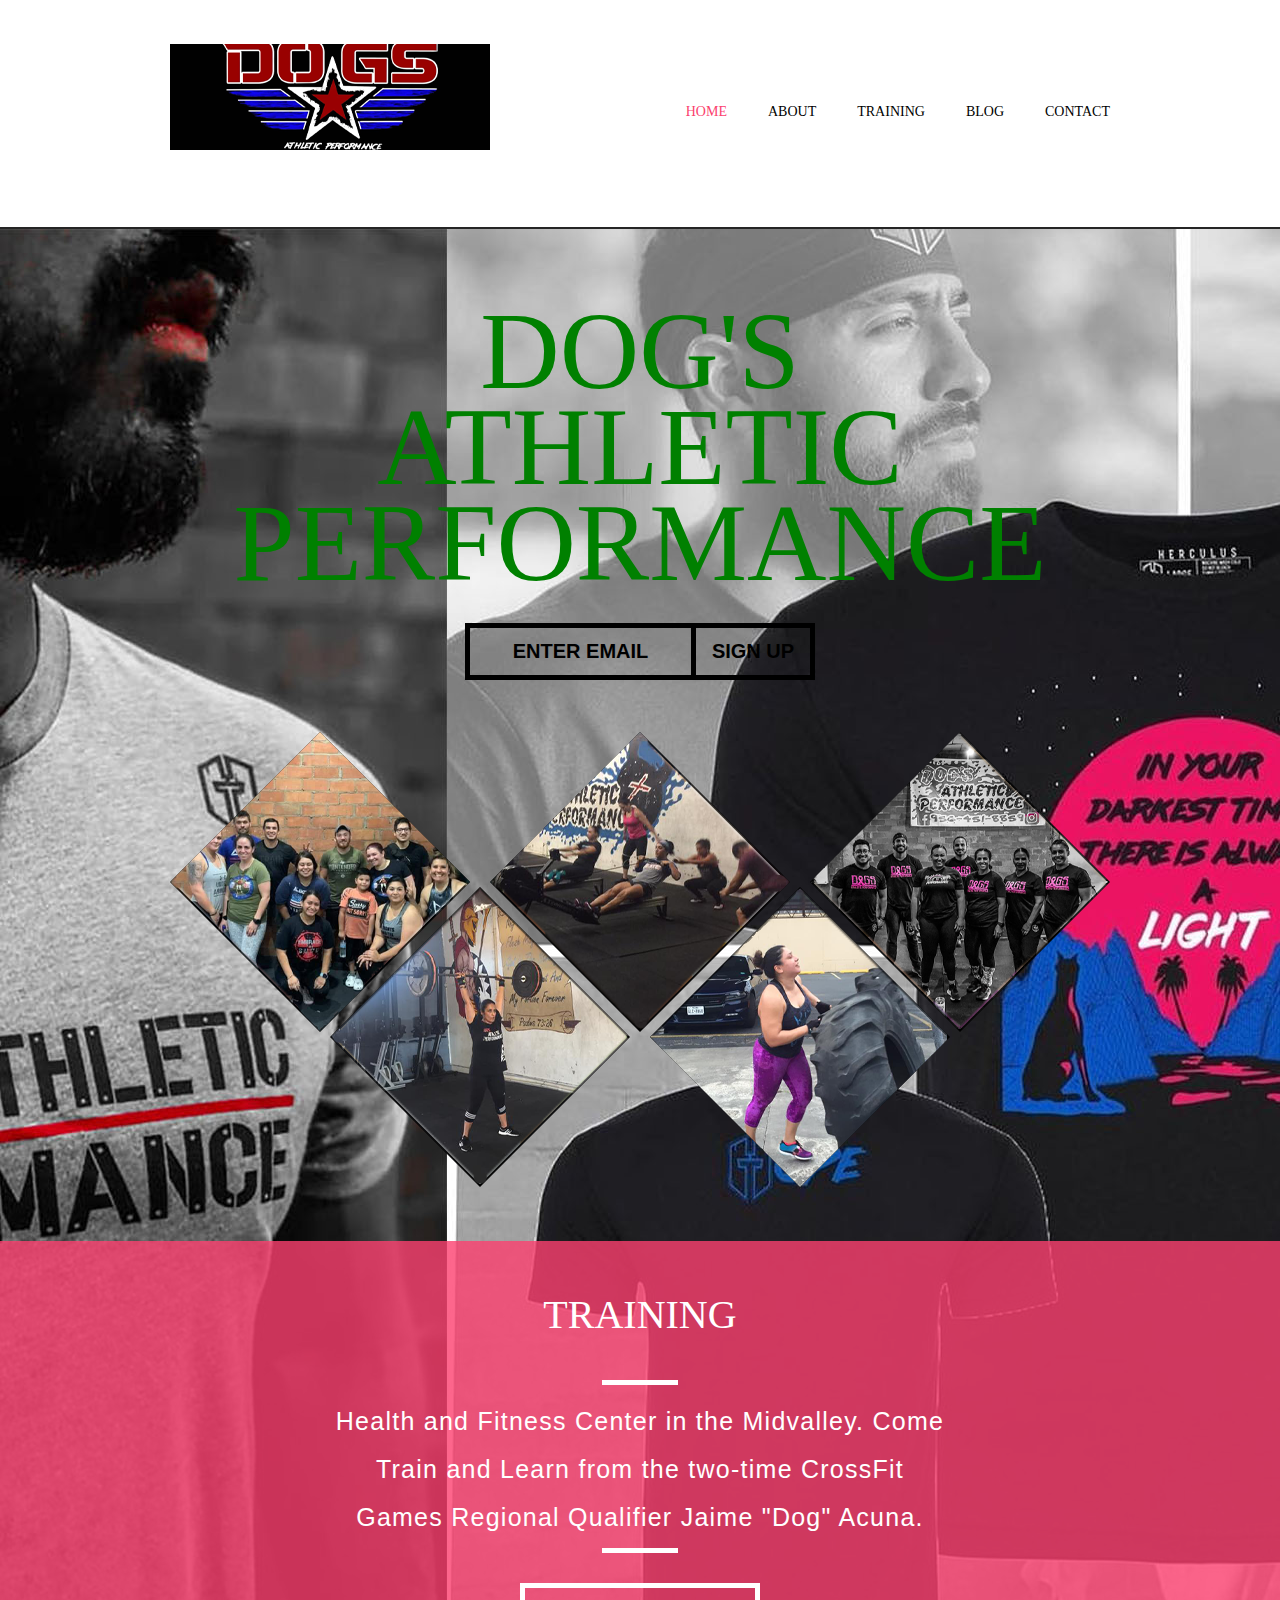
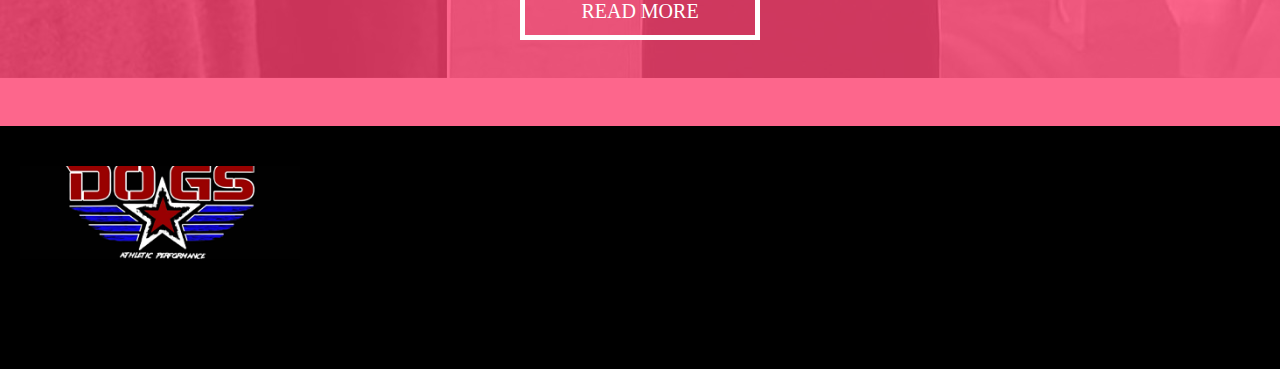
<file: index.html>
<!doctype html>
<!-- Website template by freewebsitetemplates.com -->
<html>
<head>
	<meta charset="UTF-8">
	<meta name="viewport" content="width=device-width, initial-scale=1.0">
	<title>Dog A.P.</title>
	<link rel="stylesheet" href="css/style.css" type="text/css">
	<link rel="stylesheet" type="text/css" href="css/mobile.css">
	<link rel="stylesheet" href="https://cdnjs.cloudflare.com/ajax/libs/font-awesome/5.15.3/css/all.min.css" integrity="sha512-iBBXm8fW90+nuLcSKlbmrPcLa0OT92xO1BIsZ+ywDWZCvqsWgccV3gFoRBv0z+8dLJgyAHIhR35VZc2oM/gI1w==" crossorigin="anonymous" />
	<script src="js/mobile.js" type="text/javascript"></script>
</head>
<body>
	<div id="page">
		<div id="header">
			<div id="navigation">
				<span id="mobile-navigation">&nbsp;</span>
				<a href="index.html" class="logo"><img src="images/logodog.png" alt=""></a>
				<ul id="menu">
					<li class="selected">
						<a href="index.html">Home</a>
					</li>
					<li>
						<a href="about.html">About</a>
					</li>
					<li>
						<a href="training.html">Training</a>
						<ul>
							<li>
								<a href="trainingsinglepost.html">Training single post</a>
							</li>
						</ul>
					</li>
					<li>
						<a href="blog.html">Blog</a>
						<ul>
							<li>
								<a href="blogsinglepost.html">blog single post</a>
							</li>
						</ul>
					</li>
					<li>
						<a href="contact.html">Contact</a>
					</li>
				</ul>
			</div>
		</div>
		<div id="body" class="home">
			<div class="header">
				<div>
					<h1>DOG'S<br>ATHLETIC PERFORMANCE</h1>
					<span><a href="contact.html" class="email">Enter Email</a><a href="contact.html" class="signup">Sign Up</a></span>
					<img src="images/peopletogether.png" alt="">
				</div>
			</div>
			<div class="body">
				<div>
					<h1>TRAINING</h1>
					<p>Health and Fitness Center in the Midvalley. Come Train and Learn from the two-time CrossFit Games Regional Qualifier Jaime "Dog" Acuna.</p>
					<a href="blog.html" class="more">Read More</a>
				</div>
			</div>
		</div>

		<div id="footer">
			<div class="footer-container">
			<div class="left-col">
				<img src="images/logodog.png" alt="" class="logodogper">
				<div class="social-media">
					<a href="#"><i class="fab fa-facebook-f"></i></a>
					<a href="#"><i class="fab fa-instagram"></i></a>
				</div>
			</div>



			</div>
		</div>
	</div>
</body>
</html>
</file>
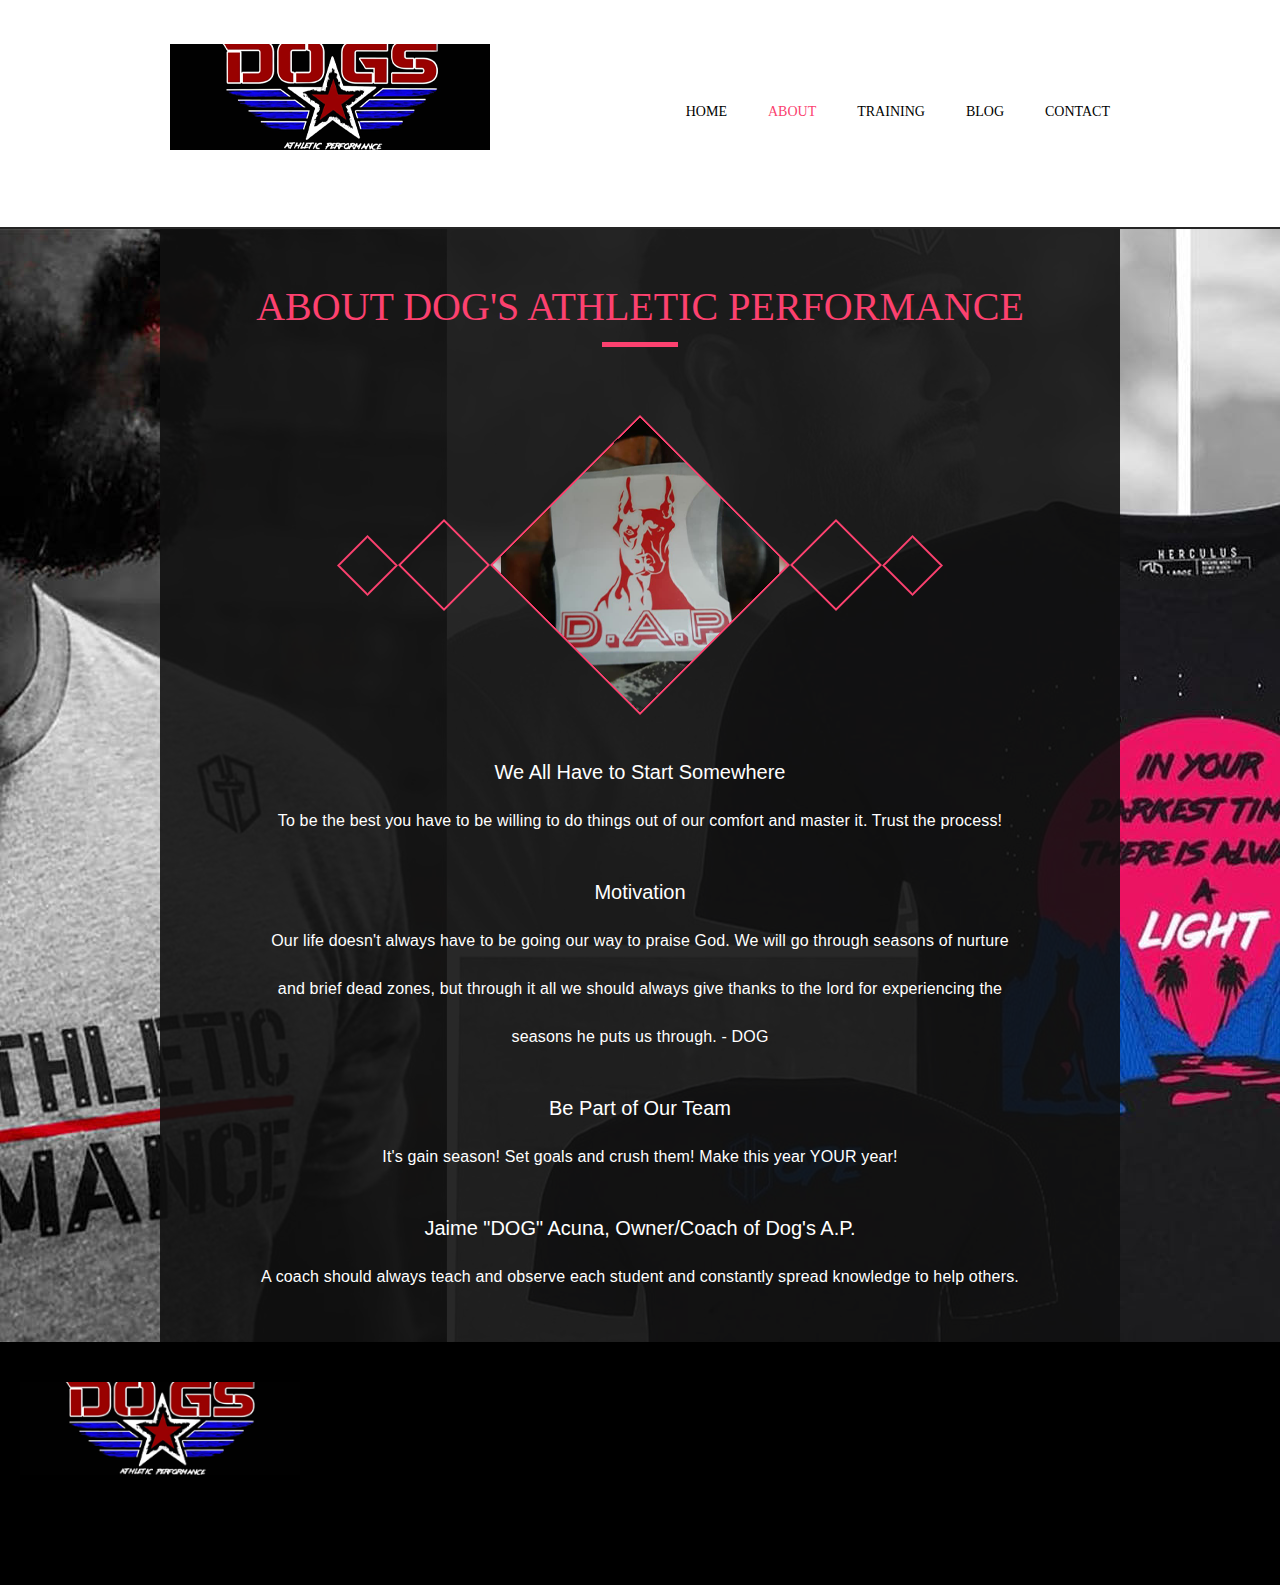
<file: about.html>
<!doctype html>
<!-- Website template by freewebsitetemplates.com -->
<html>
<head>
	<meta charset="UTF-8">
	<meta name="viewport" content="width=device-width, initial-scale=1.0">
	<title>about - Dog A.P.</title>
	<link rel="stylesheet" href="css/style.css" type="text/css">
	<link rel="stylesheet" type="text/css" href="css/mobile.css">
	<link rel="stylesheet" href="https://cdnjs.cloudflare.com/ajax/libs/font-awesome/5.15.3/css/all.min.css" integrity="sha512-iBBXm8fW90+nuLcSKlbmrPcLa0OT92xO1BIsZ+ywDWZCvqsWgccV3gFoRBv0z+8dLJgyAHIhR35VZc2oM/gI1w==" crossorigin="anonymous" />
	<script src="js/mobile.js" type="text/javascript"></script>
</head>
<body>
	<div id="page">
		<div id="header">
			<div id="navigation">
				<span id="mobile-navigation">&nbsp;</span>
				<a href="index.html" class="logo"><img src="images/logodog.png" alt=""></a>
				<ul id="menu">
					<li>
						<a href="index.html">Home</a>
					</li>
					<li class="selected">
						<a href="about.html">About</a>
					</li>
					<li>
						<a href="training.html">Training</a>
						<ul>
							<li>
								<a href="trainingsinglepost.html">Training single post</a>
							</li>
						</ul>
					</li>
					<li>
						<a href="blog.html">Blog</a>
						<ul>
							<li>
								<a href="blogsinglepost.html">blog single post</a>
							</li>
						</ul>
					</li>
					<li>
						<a href="contact.html">Contact</a>
					</li>
				</ul>
			</div>
		</div>
		<div id="body">
			<div>
				<h1>ABOUT DOG'S ATHLETIC PERFORMANCE</h1>
				<img src="images/dap.png" alt="">
				<h2>We All Have to Start Somewhere</h2>
				<p>To be the best you have to be willing to do things out of our comfort and master it. Trust the process!</p>
				<h2>Motivation</h2>
				<p>Our life doesn't always have to be going our way to praise God. We will go through seasons of nurture and brief dead zones, but through it all we should always give thanks to the lord for experiencing the seasons he puts us through. - DOG</p>
				<h2>Be Part of Our Team</h2>
				<p>It's gain season! Set goals and crush them! Make this year YOUR year!</p>
				<h2>Jaime "DOG" Acuna, Owner/Coach of Dog's A.P.</h2>
				<p>A coach should always teach and observe each student and constantly spread knowledge to help others.</p>
			</div>
		</div>
		<div id="footer">
			<div class="footer-container">
			<div class="left-col">
				<img src="images/logodog.png" alt="" class="logodogper">
				<div class="social-media">
					<a href="#"><i class="fab fa-facebook-f"></i></a>
					<a href="#"><i class="fab fa-instagram"></i></a>
				</div>
			</div>



			</div>
		</div>
	</div>
</body>
</html>
</file>
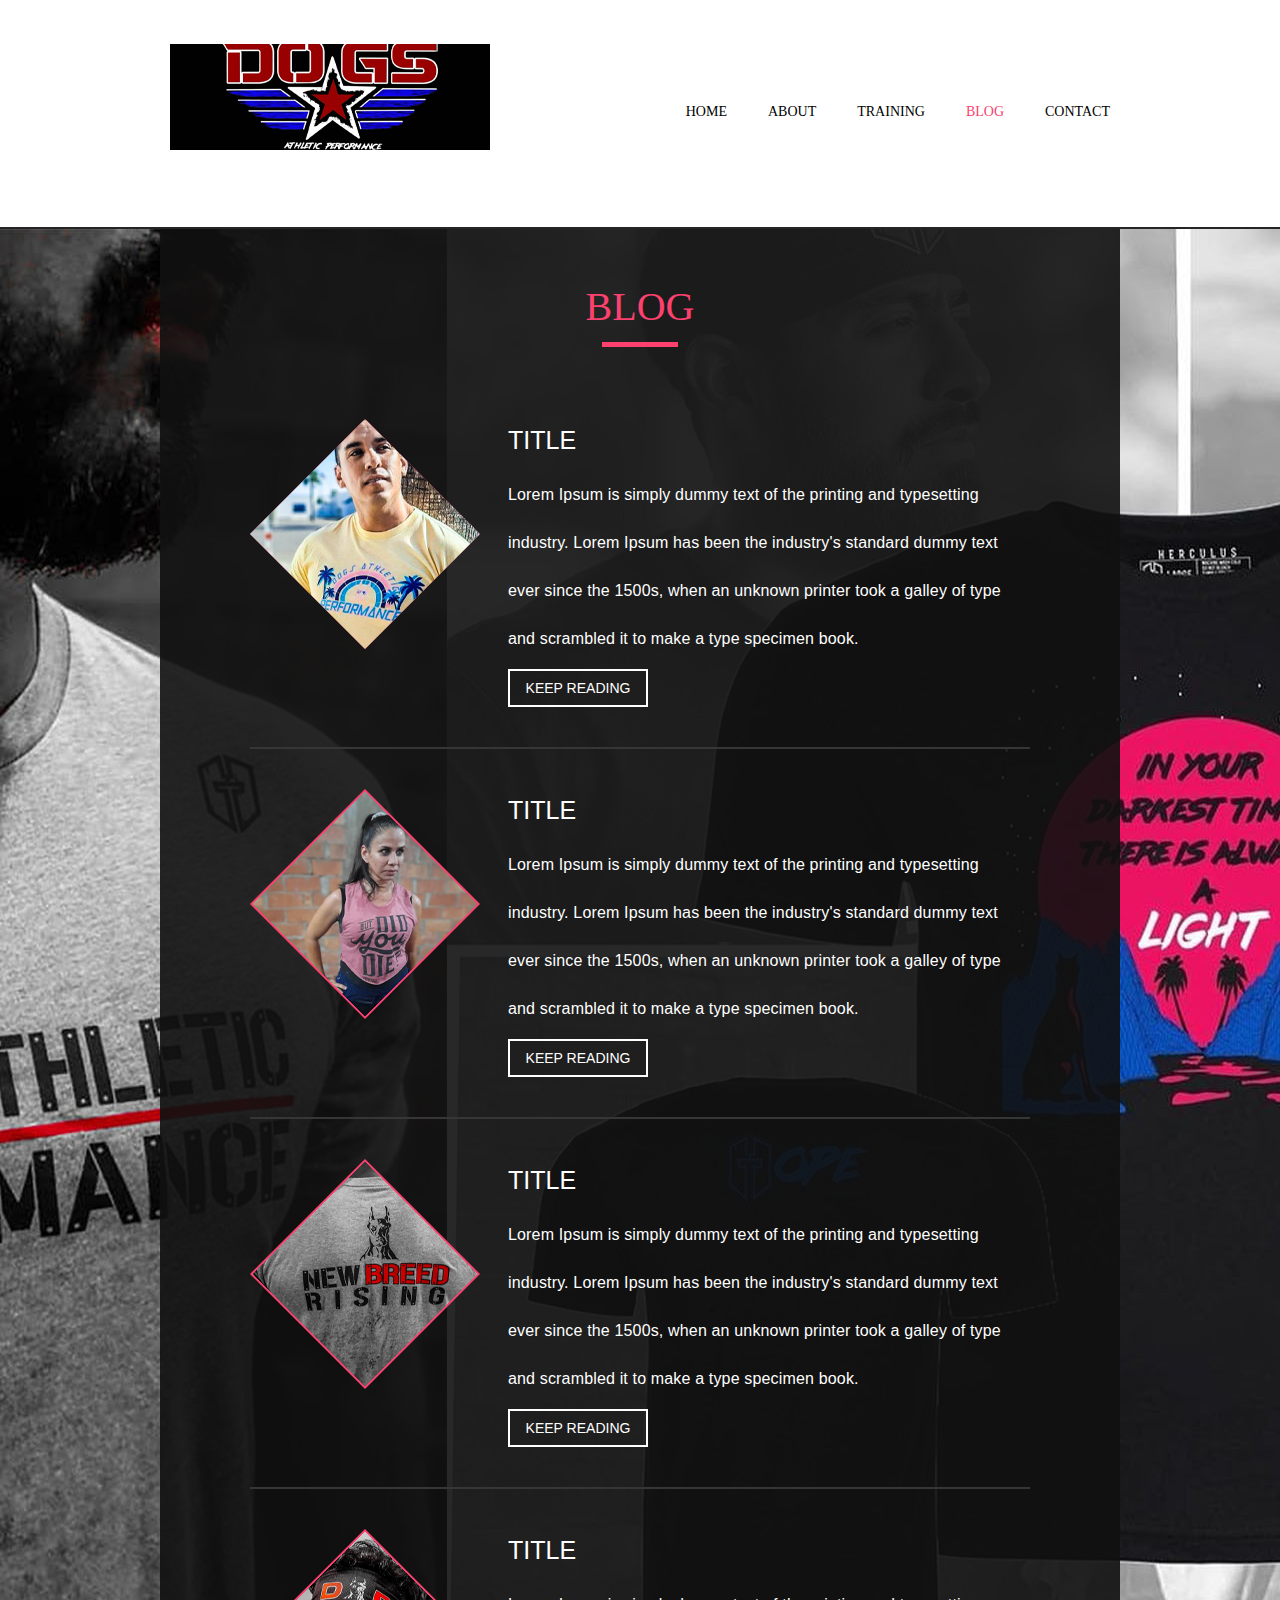
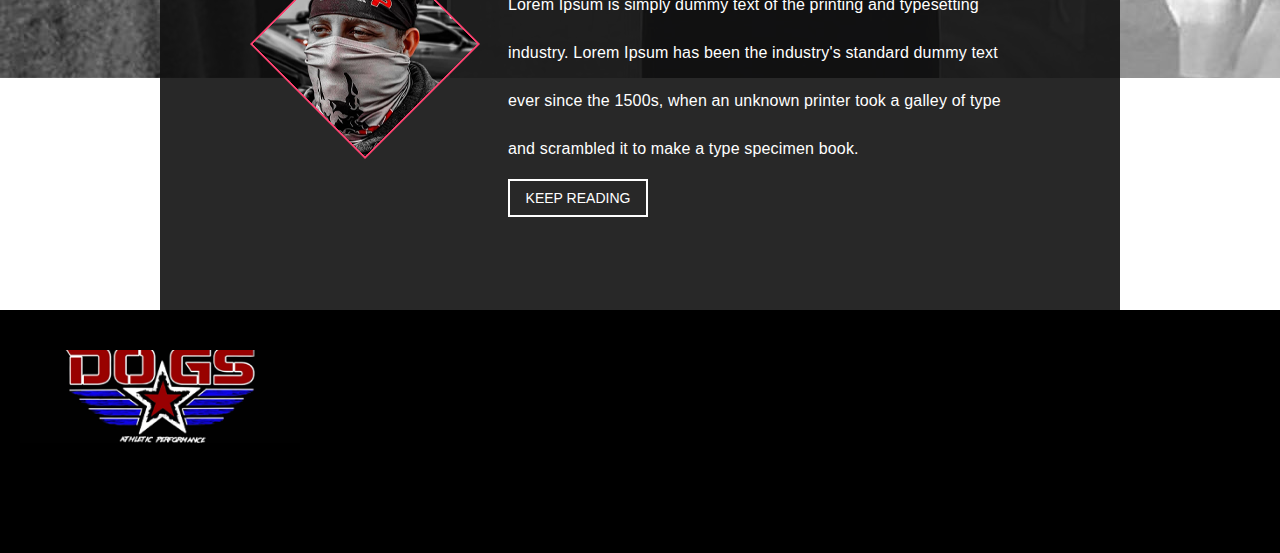
<file: blog.html>
<!doctype html>
<html>
<head>
	<meta charset="UTF-8">
	<meta name="viewport" content="width=device-width, initial-scale=1.0">
	<title>blog - Training</title>
	<link rel="stylesheet" href="css/style.css" type="text/css">
	<link rel="stylesheet" type="text/css" href="css/mobile.css">
	<link rel="stylesheet" href="https://cdnjs.cloudflare.com/ajax/libs/font-awesome/5.15.3/css/all.min.css" integrity="sha512-iBBXm8fW90+nuLcSKlbmrPcLa0OT92xO1BIsZ+ywDWZCvqsWgccV3gFoRBv0z+8dLJgyAHIhR35VZc2oM/gI1w==" crossorigin="anonymous" />
	<script src="js/mobile.js" type="text/javascript"></script>
</head>
<body>
	<div id="page">
		<div id="header">
			<div id="navigation">
				<span id="mobile-navigation">&nbsp;</span>
				<a href="index.html" class="logo"><img src="images/logodog.png" alt=""></a>
				<ul id="menu">
					<li>
						<a href="index.html">Home</a>
					</li>
					<li>
						<a href="about.html">About</a>
					</li>
					<li>
						<a href="training.html">Training</a>
						<ul>
							<li>
								<a href="trainingsinglepost.html">Training single post</a>
							</li>
						</ul>
					</li>
					<li class="selected">
						<a href="blog.html">Blog</a>
						<ul>
							<li>
								<a href="blogsinglepost.html">blog single post</a>
							</li>
						</ul>
					</li>
					<li>
						<a href="contact.html">Contact</a>
					</li>
				</ul>
			</div>
		</div>
		<div id="body">
			<div>
				<h1>Blog</h1>
				<ul>
					<li>
						<img src="images/blog-image1.png" alt="">
						<div>
							<h1>Title</h1>
							<p>Lorem Ipsum is simply dummy text of the printing and typesetting industry. Lorem Ipsum has been the industry's standard dummy text ever since the 1500s, when an unknown printer took a galley of type and scrambled it to make a type specimen book.</p>
							<a href="blogsinglepost.html" class="more">keep Reading</a>
						</div>
					</li>
					<li>
						<img src="images/blog-image2.png" alt="">
						<div>
							<h1>Title</h1>
							<p>Lorem Ipsum is simply dummy text of the printing and typesetting industry. Lorem Ipsum has been the industry's standard dummy text ever since the 1500s, when an unknown printer took a galley of type and scrambled it to make a type specimen book.</p>
							<a href="blogsinglepost.html" class="more">keep Reading</a>
						</div>
					</li>
					<li>
						<img src="images/blog-image3.png" alt="">
						<div>
							<h1>Title</h1>
							<p>Lorem Ipsum is simply dummy text of the printing and typesetting industry. Lorem Ipsum has been the industry's standard dummy text ever since the 1500s, when an unknown printer took a galley of type and scrambled it to make a type specimen book.</p>
							<a href="blogsinglepost.html" class="more">keep Reading</a>
						</div>
					</li>
					<li>
						<img src="images/blog-image4.png" alt="">
						<div>
							<h1>Title</h1>
							<p>Lorem Ipsum is simply dummy text of the printing and typesetting industry. Lorem Ipsum has been the industry's standard dummy text ever since the 1500s, when an unknown printer took a galley of type and scrambled it to make a type specimen book.</p>
							<a href="blogsinglepost.html" class="more">keep Reading</a>
						</div>
					</li>
				</ul>
			</div>
		</div>
		<div id="footer">
			<div class="footer-container">
			<div class="left-col">
				<img src="images/logodog.png" alt="" class="logodogper">
				<div class="social-media">
					<a href="#"><i class="fab fa-facebook-f"></i></a>
					<a href="#"><i class="fab fa-instagram"></i></a>
				</div>
			</div>
	</div>
	</div>
</body>
</html>
</file>
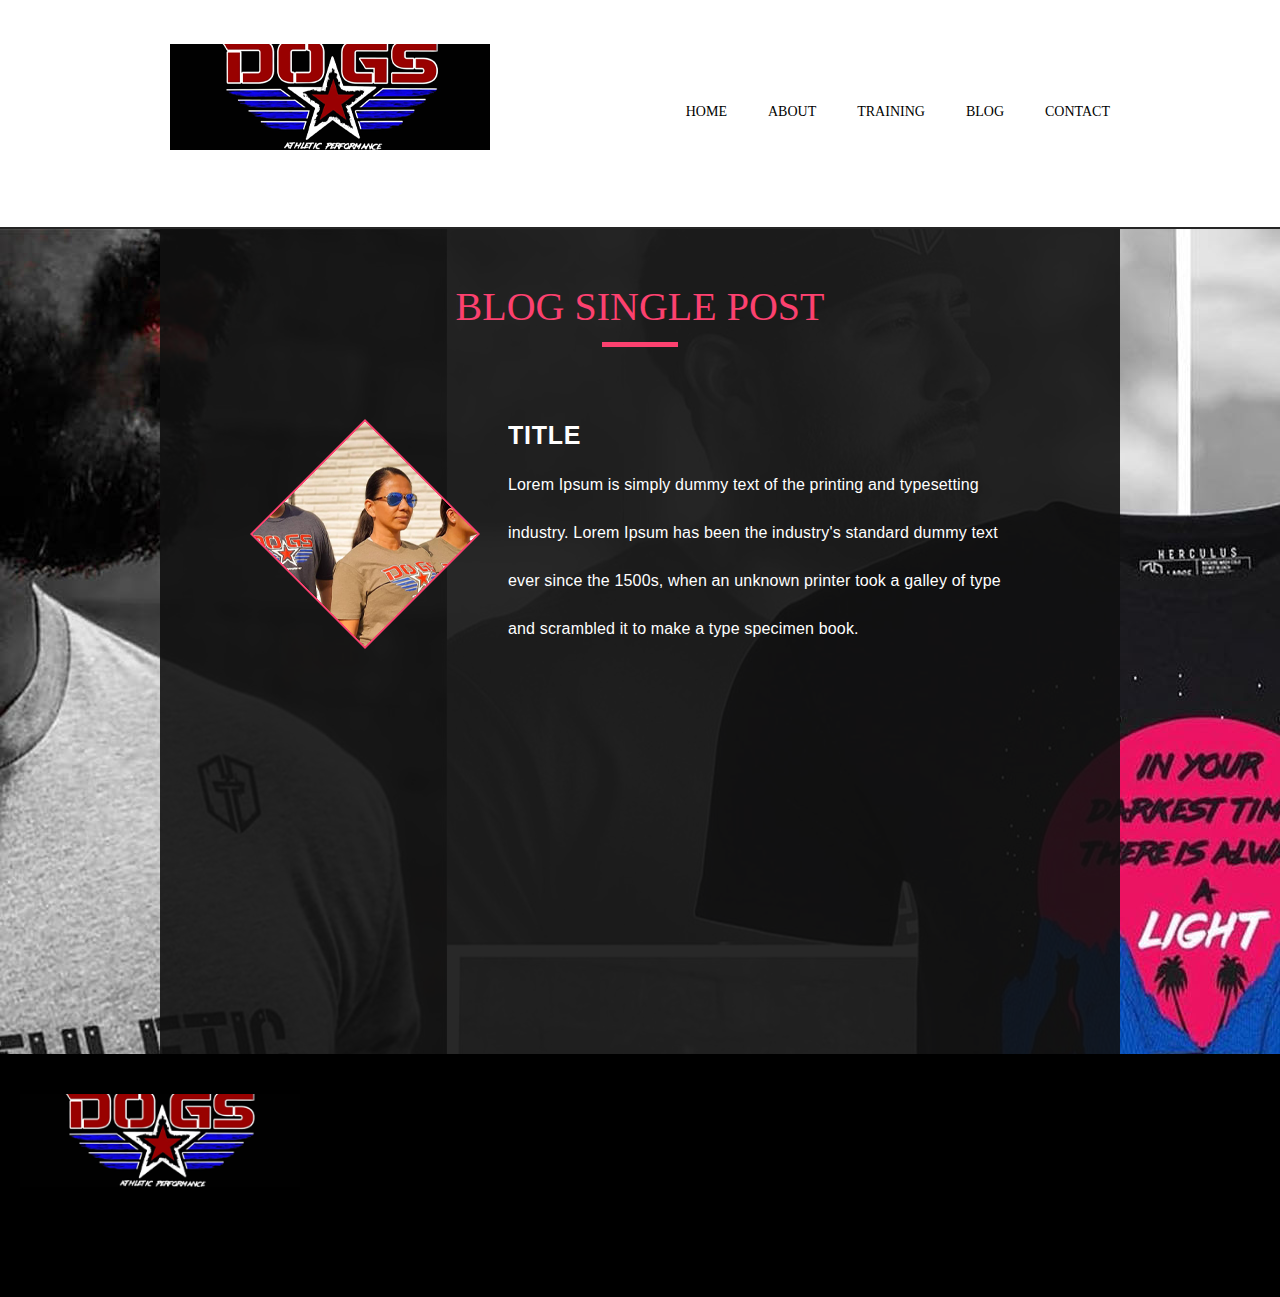
<file: blogsinglepost.html>
<!doctype html>
<!-- Website template by freewebsitetemplates.com -->
<html>
<head>
	<meta charset="UTF-8">
	<meta name="viewport" content="width=device-width, initial-scale=1.0">
	<title>blog single post- Training</title>
	<link rel="stylesheet" href="css/style.css" type="text/css">
	<link rel="stylesheet" type="text/css" href="css/mobile.css">
	<link rel="stylesheet" href="https://cdnjs.cloudflare.com/ajax/libs/font-awesome/5.15.3/css/all.min.css" integrity="sha512-iBBXm8fW90+nuLcSKlbmrPcLa0OT92xO1BIsZ+ywDWZCvqsWgccV3gFoRBv0z+8dLJgyAHIhR35VZc2oM/gI1w==" crossorigin="anonymous" />
	<script src="js/mobile.js" type="text/javascript"></script>
</head>
<body>
	<div id="page">
		<div id="header">
			<div id="navigation">
				<span id="mobile-navigation">&nbsp;</span>
				<a href="index.html" class="logo"><img src="images/logodog.png" alt=""></a>
				<ul id="menu">
					<li>
						<a href="index.html">Home</a>
					</li>
					<li>
						<a href="about.html">About</a>
					</li>
					<li>
						<a href="training.html">Training</a>
						<ul>
							<li>
								<a href="trainingsinglepost.html">Training single post</a>
							</li>
						</ul>
					</li>
					<li>
						<a href="blog.html">Blog</a>
						<ul>
							<li>
								<a href="blogsinglepost.html">blog single post</a>
							</li>
						</ul>
					</li>
					<li>
						<a href="contact.html">Contact</a>
					</li>
				</ul>
			</div>
		</div>
		<div id="body" class="blogsinglepost">
			<div>
				<h1>Blog single post</h1>
				<img src="images/blog-image5.png" alt="">
				<div>
					<h1>Title</h1>
					<p>Lorem Ipsum is simply dummy text of the printing and typesetting industry. Lorem Ipsum has been the industry's standard dummy text ever since the 1500s, when an unknown printer took a galley of type and scrambled it to make a type specimen book.</p>
					
				</div>
			</div>
		</div>
		<div id="footer">
			<div class="footer-container">
			<div class="left-col">
				<img src="images/logodog.png" alt="" class="logodogper">
				<div class="social-media">
					<a href="#"><i class="fab fa-facebook-f"></i></a>
					<a href="#"><i class="fab fa-instagram"></i></a>
				</div>
			</div>



			</div>
		</div>
	</div>
</body>
</html>
</file>
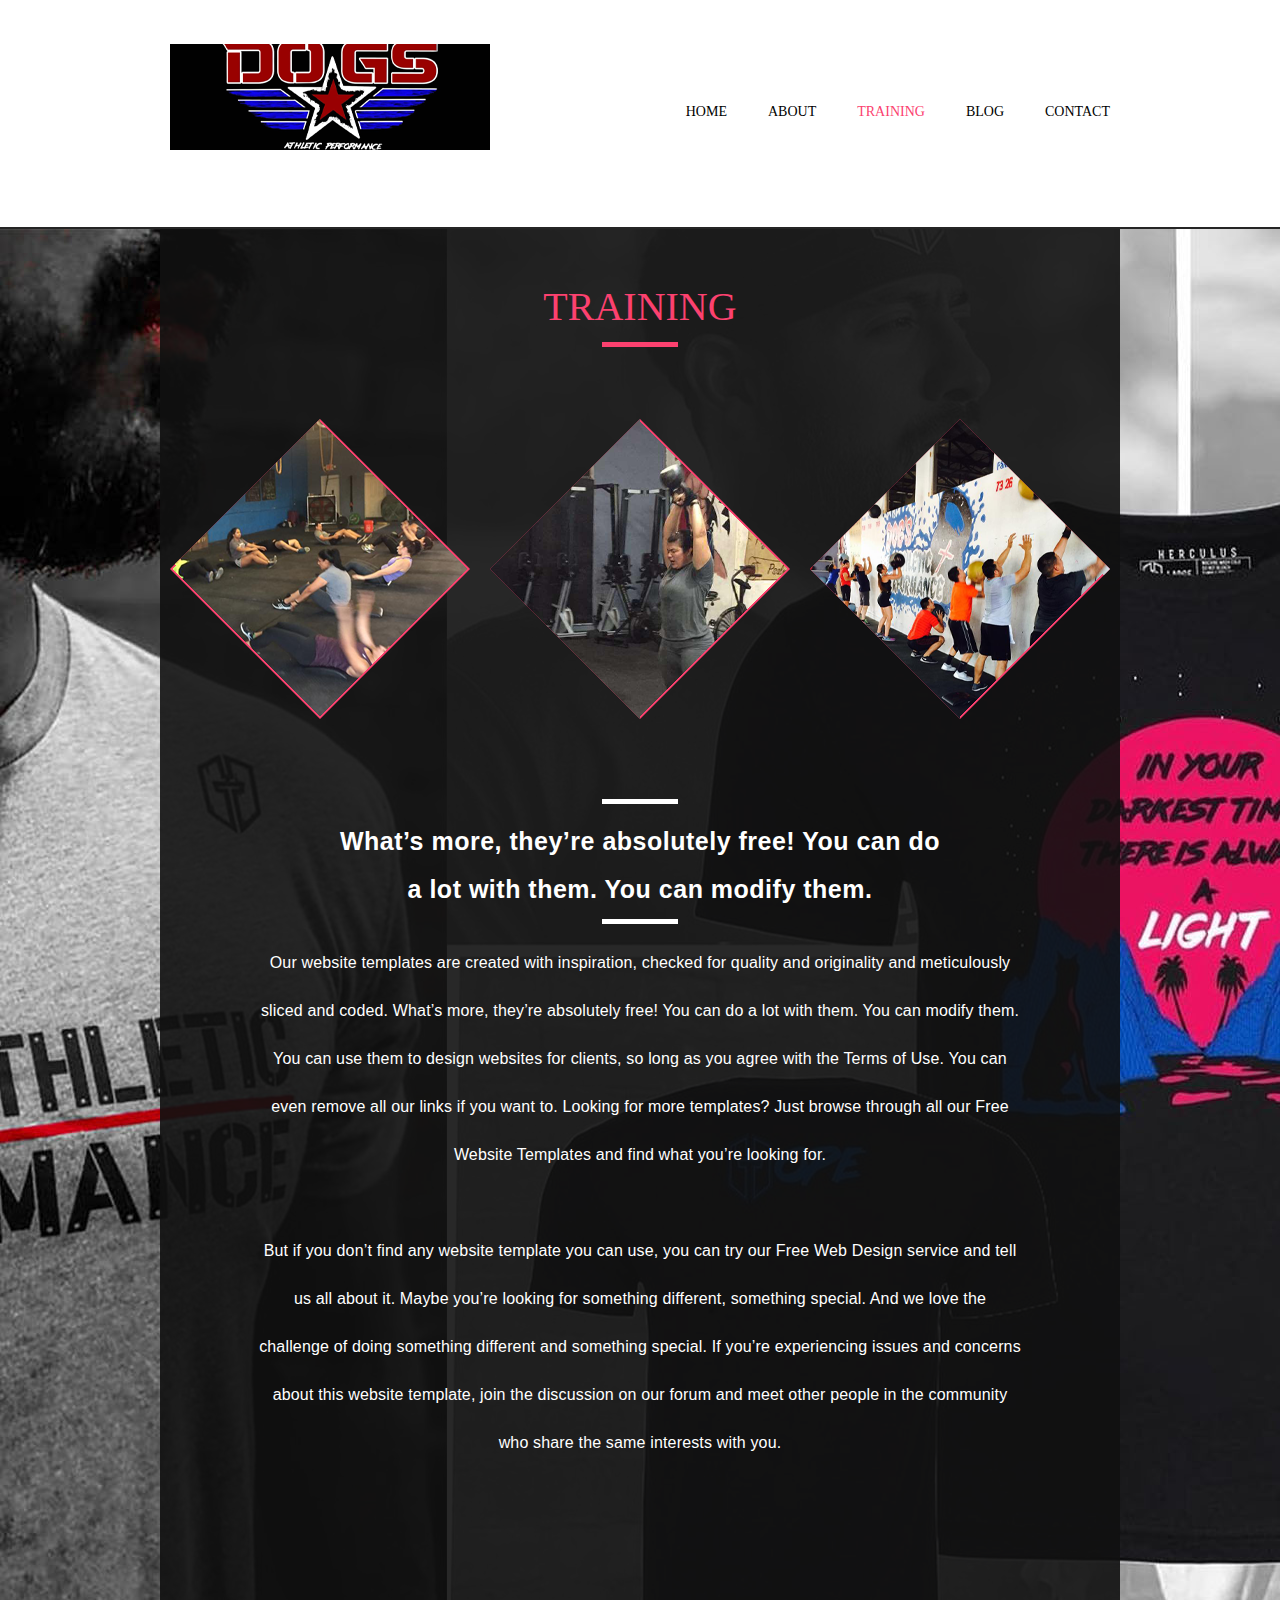
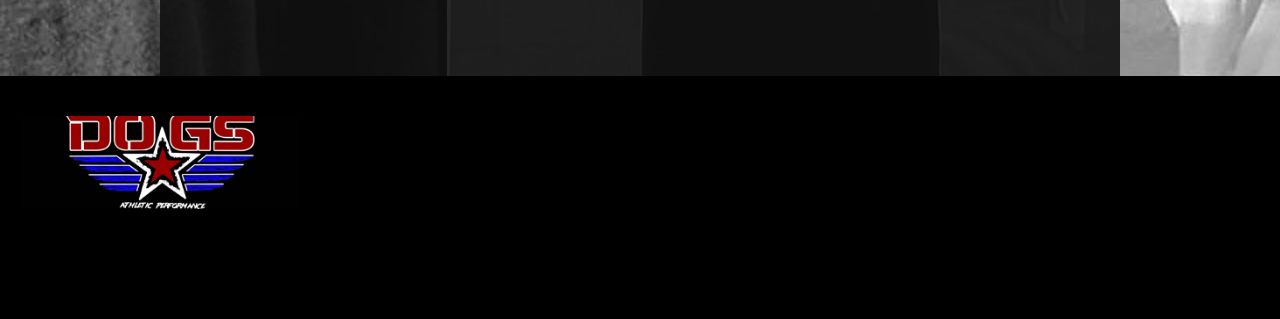
<file: training.html>
<!doctype html>
<!-- Website template by freewebsitetemplates.com -->
<html>
<head>
	<meta charset="UTF-8">
	<meta name="viewport" content="width=device-width, initial-scale=1.0">
	<title>training - Dog A.P.</title>
	<link rel="stylesheet" href="css/style.css" type="text/css">
	<link rel="stylesheet" type="text/css" href="css/mobile.css">
	<link rel="stylesheet" href="https://cdnjs.cloudflare.com/ajax/libs/font-awesome/5.15.3/css/all.min.css" integrity="sha512-iBBXm8fW90+nuLcSKlbmrPcLa0OT92xO1BIsZ+ywDWZCvqsWgccV3gFoRBv0z+8dLJgyAHIhR35VZc2oM/gI1w==" crossorigin="anonymous" />
	<script src="js/mobile.js" type="text/javascript"></script>
</head>
<body>
	<div id="page">
		<div id="header">
			<div id="navigation">
				<span id="mobile-navigation">&nbsp;</span>
				<a href="index.html" class="logo"><img src="images/logodog.png" alt=""></a>
				<ul id="menu">
					<li>
						<a href="index.html">Home</a>
					</li>
					<li>
						<a href="about.html">About</a>
					</li>
					<li class="selected">
						<a href="training.html">Training</a>
						<ul>
							<li>
								<a href="trainingsinglepost.html">Training single post</a>
							</li>
						</ul>
					</li>
					<li>
						<a href="blog.html">Blog</a>
						<ul>
							<li>
								<a href="blogsinglepost.html">blog single post</a>
							</li>
						</ul>
					</li>
					<li>
						<a href="contact.html">Contact</a>
					</li>
				</ul>
			</div>
		</div>
		<div id="body" class="training">
			<div>
				<h1>Training</h1>
				<ul class="gallery">
					<li>
						<a href="trainingsinglepost.html"><img src="images/training-image1.png" alt=""></a>
					</li>
					<li>
						<a href="trainingsinglepost.html"><img src="images/training-image2.png" alt=""></a>
					</li>
					<li>
						<a href="trainingsinglepost.html"><img src="images/training-image3.png" alt=""></a>
					</li>
				</ul>
				<h3><span>What’s more, they’re absolutely free! You can do a lot with them. You can modify them.</span></h3>
				<p>Our website templates are created with inspiration, checked for quality and originality and meticulously sliced and coded. What’s more, they’re absolutely free! You can do a lot with them. You can modify them. You can use them to design websites for clients, so long as you agree with the Terms of Use. You can even remove all our links if you want to. Looking for more templates? Just browse through all our Free Website Templates and find what you’re looking for.</p>
				<p>But if you don’t find any website template you can use, you can try our Free Web Design service and tell us all about it. Maybe you’re looking for something different, something special. And we love the challenge of doing something different and something special. If you’re experiencing issues and concerns about this website template, join the discussion on our forum and meet other people in the community who share the same interests with you.</p>
			</div>
		</div>
		<div id="footer">
			<div class="footer-container">
			<div class="left-col">
				<img src="images/logodog.png" alt="" class="logodogper">
				<div class="social-media">
					<a href="#"><i class="fab fa-facebook-f"></i></a>
					<a href="#"><i class="fab fa-instagram"></i></a>
				</div>
			</div>
	</div>
</body>
</html>
</file>
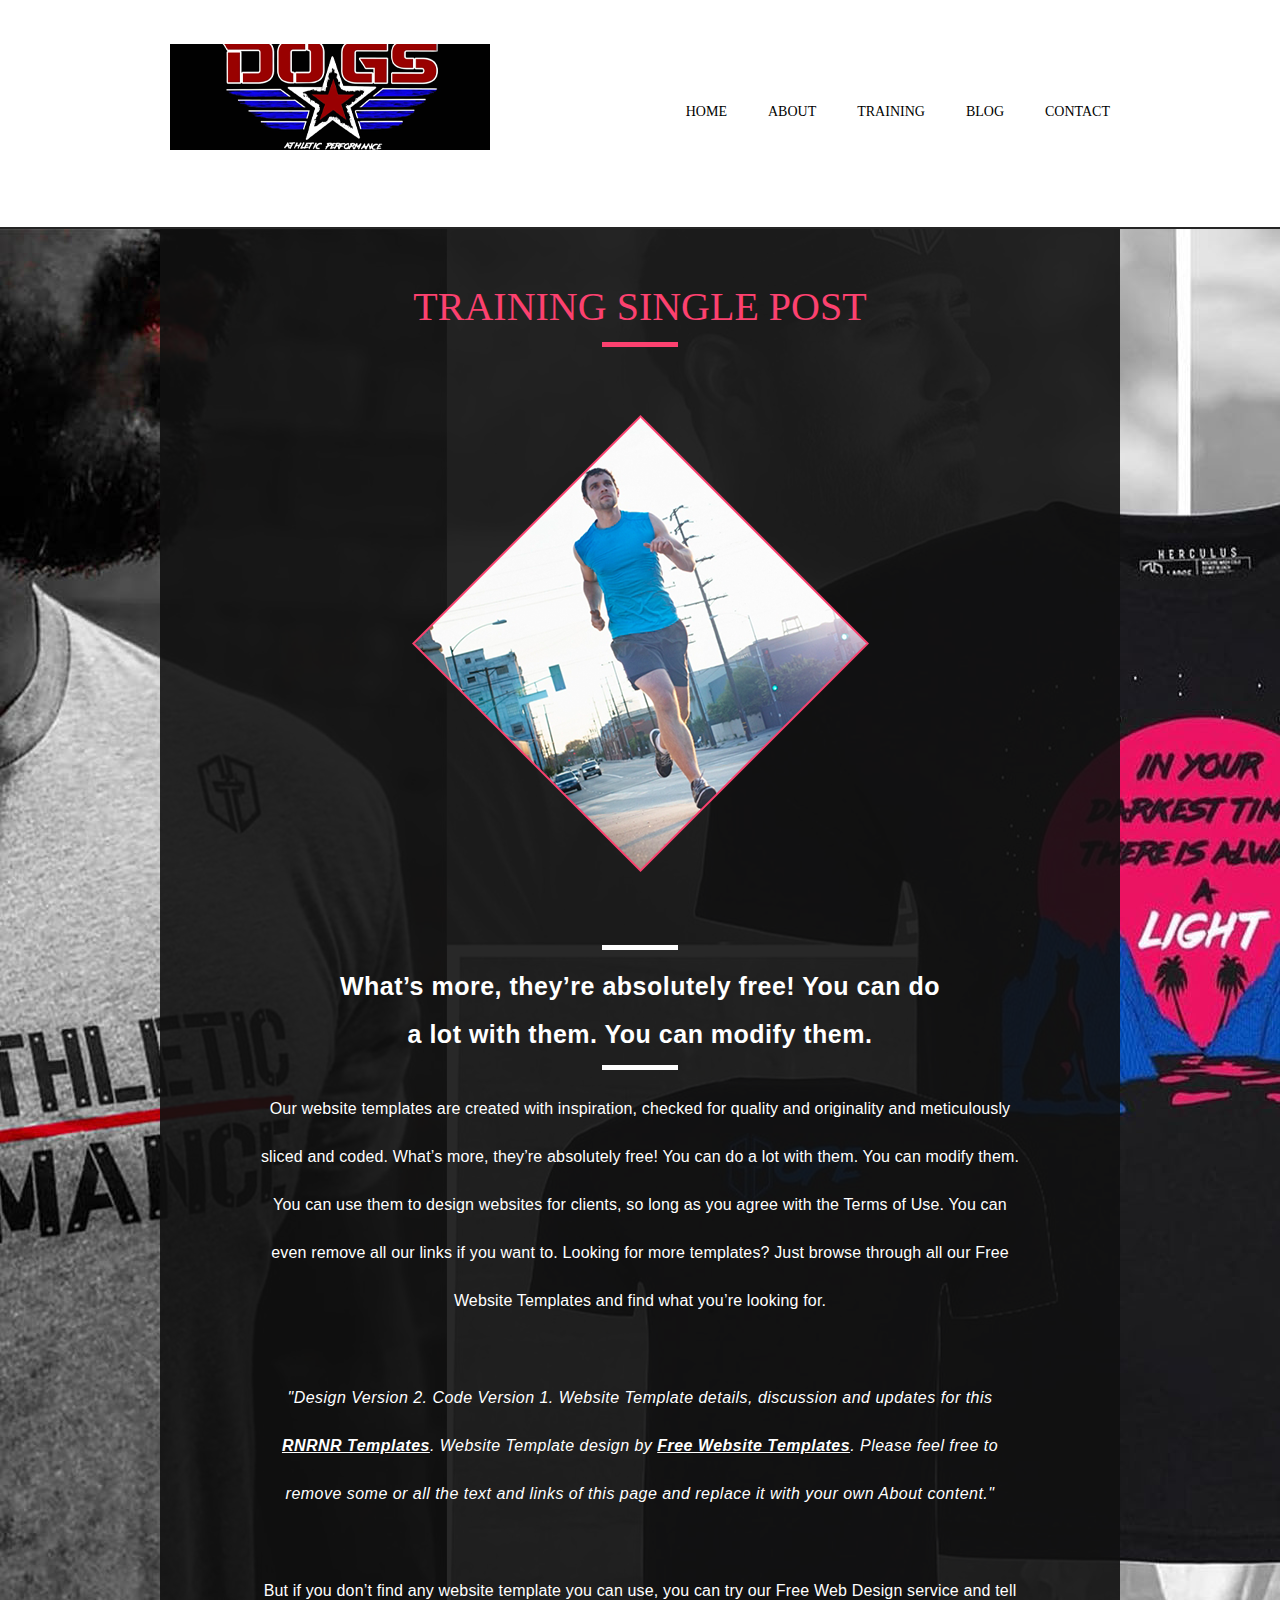
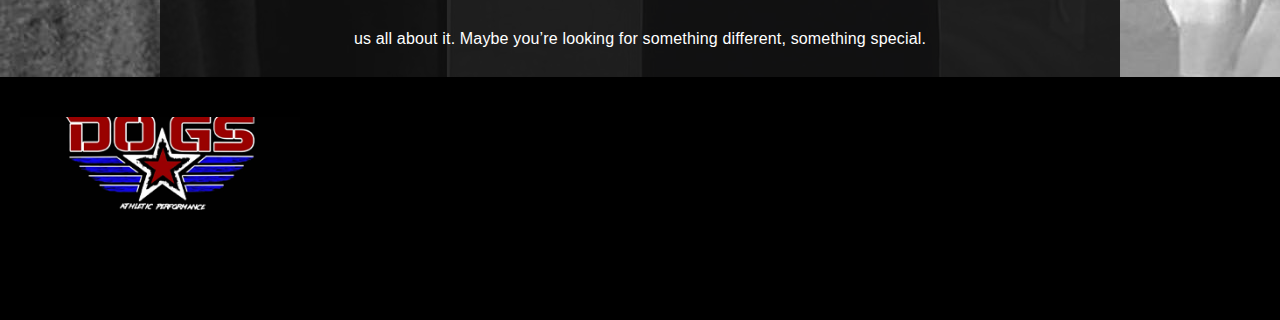
<file: trainingsinglepost.html>
<!doctype html>
<!-- Website template by freewebsitetemplates.com -->
<html>
<head>
	<meta charset="UTF-8">
	<meta name="viewport" content="width=device-width, initial-scale=1.0">
	<title>training single post - Training</title>
	<link rel="stylesheet" href="css/style.css" type="text/css">
	<link rel="stylesheet" type="text/css" href="css/mobile.css">
	<link rel="stylesheet" href="https://cdnjs.cloudflare.com/ajax/libs/font-awesome/5.15.3/css/all.min.css" integrity="sha512-iBBXm8fW90+nuLcSKlbmrPcLa0OT92xO1BIsZ+ywDWZCvqsWgccV3gFoRBv0z+8dLJgyAHIhR35VZc2oM/gI1w==" crossorigin="anonymous" />
	<script src="js/mobile.js" type="text/javascript"></script>
</head>
<body>
	<div id="page">
		<div id="header">
			<div id="navigation">
				<span id="mobile-navigation">&nbsp;</span>
				<a href="index.html" class="logo"><img src="images/logodog.png" alt=""></a>
				<ul id="menu">
					<li>
						<a href="index.html">Home</a>
					</li>
					<li>
						<a href="about.html">About</a>
					</li>
					<li>
						<a href="training.html">Training</a>
						<ul>
							<li>
								<a href="trainingsinglepost.html">Training single post</a>
							</li>
						</ul>
					</li>
					<li>
						<a href="blog.html">Blog</a>
						<ul>
							<li>
								<a href="blogsinglepost.html">blog single post</a>
							</li>
						</ul>
					</li>
					<li>
						<a href="contact.html">Contact</a>
					</li>
				</ul>
			</div>
		</div>
		<div id="body" class="trainingsinglepost">
			<div>
				<h1>Training single post</h1>
				<img src="images/running-man.png" alt="">
				<h3><span>What’s more, they’re absolutely free! You can do a lot with them. You can modify them.</span></h3>
				<p>Our website templates are created with inspiration, checked for quality and originality and meticulously sliced and coded. What’s more, they’re absolutely free! You can do a lot with them. You can modify them. You can use them to design websites for clients, so long as you agree with the Terms of Use. You can even remove all our links if you want to. Looking for more templates? Just browse through all our Free Website Templates and find what you’re looking for.</p>
				<p><span>&#34;Design Version 2. Code Version 1. Website Template details, discussion and updates for this <a href="http://www.freewebsitetemplates.com/forum/f18/">RNRNR Templates</a>. Website Template design by <a href="http://www.freewebsitetemplates.com/">Free Website Templates</a>. Please feel free to remove some or all the text and links of this page and replace it with your own About content.&#34;</span></p>
				<p>But if you don’t find any website template you can use, you can try our Free Web Design service and tell us all about it. Maybe you’re looking for something different, something special.</p>
			</div>
		</div>
		<div id="footer">
			<div class="footer-container">
			<div class="left-col">
				<img src="images/logodog.png" alt="" class="logodogper">
				<div class="social-media">
					<a href="#"><i class="fab fa-facebook-f"></i></a>
					<a href="#"><i class="fab fa-instagram"></i></a>
				</div>
			</div>
	</div>
	</div>
	</div>
</body>
</html>
</file>
<file: css/style.css>
/* Website template by freewebsitetemplates.com */
body {
	margin: 0;
	padding: 0;
	position: relative;
	width: auto;
}
body #page {
	margin: 0;
	overflow: hidden;
	padding: 0;
	width: auto;
}
a {
	text-decoration: none;
	outline: none;
}
a:active {
	background: none;
}
img {
	border: none;
}
/*----------------------------------------header-styles---------------------------------------*/
#header {
	margin: 0;
	padding: 0;
	position: relative;
	width: 100%;
}
#header div {
	margin: 0 auto;
    max-width: 940px;
    min-height: 227px;
    padding: 0 10px;
}
#header div a.logo {
	display: block;
    float: left;
    height: 106px;
    margin: 44px 0 0;
    padding: 0;
    width: 320px;
}
#header div a.logo img {
	display: block;
	margin: 0;
	padding: 0;
	width: auto;
}
#header div ul {
	display: block;
    float: right;
    list-style: none outside none;
    margin: 0 auto;
    max-width: 501px;
    padding: 102px 0 20px;
    text-align: center;
}
#header div ul li {
	display: inline-block;
	*float: left; /* Needed for IE7 and old versions */
	margin: 0 0 0 37px;
	padding: 0;
	width: auto;
}
#header div ul li a {
	color: #000000;
	font-family: "Arial Black";
	font-size: 14px;
	font-weight: normal;
	line-height: 14px;
	margin: 0;
	padding: 0;
	text-align: center;
	text-transform: uppercase;
	width: auto;
}
#header div ul li.selected a, #header div ul li.selected a:hover {
	color: #fb416f;
}
#header div ul li a:hover {
	color: #16ab88;
}
#header div ul li ul {
	display: none;
}
#header span#mobile-navigation, #header span#mobile-submenu, #header div ul li ul {
	display: none;
}
/*----------------------------------------body-home-styles---------------------------------------*/
#body {
	background: url(../images/dogathperlogos.jpg) no-repeat center top;
	border-top: 2px solid #252525;
	margin: 0;
	overflow: hidden;
	padding: 0;
	position: relative;
	width: 100%;
}
#body.home div {
	background: none;
	margin: 0;
	max-width: none;
	padding: 0 0 54px;
	width: 100%;
}
#body.home div.header div {
	background: none;
	margin: 0 auto;
	max-width: 960px;
	padding: 74px 0 0;
}
#body.home div.header div h1 {
	background: none;
	color: green;
	display: block;
	font-family: 'Arial Black';
	font-size: 110px;
	font-weight: normal;
	line-height: 96px;
	margin: 0 auto 32px;
	padding: 0;
	text-align: center;
	text-transform: uppercase;
	width: 89.5833%;
}
#body.home div.header div span {
	display: block;
	margin: 0 auto 52px;
	max-width: 350px;
	overflow: hidden;
	padding: 0;
	width: 37.4583%;
}
#body.home div.header div span a.email {
	border: 5px solid #000000;
	color: #000000;
	display: block;
	float: left;
	font-family: Arial;
	font-size: 20px;
	font-weight: bold;
	height: 47px;
	line-height: 47px;
	margin: 0;
	padding: 0;
	text-align: center;
	text-transform: uppercase;
	width: 63.142857142857%;
}
#body.home div.header div span a.signup {
	border: 5px solid #000000;
	border-left: none;
	color: #000000;
	display: block;
	float: left;
	font-family: Arial;
	font-size: 20px;
	font-weight: bold;
	height: 47px;
	line-height: 47px;
	margin: 0;
	padding: 0;
	text-align: center;
	text-transform: uppercase;
	width: 32.571428571429%;
}
#body.home div.header div img {
	display: block;
	margin: 0 auto;
	padding: 0;
	width: 97.9167%;
}
#body.home div.body {
	background: url(../images/bg-transparent1.png) repeat;
	margin: 0;
	padding: 0;
	width: 100%;
}
#body.home div.body div {
	background: none;
	margin: 0 auto;
	max-width: 960px;
	padding: 54px 0 86px;
}
#body.home div.body div h1 {
	background: url(../images/bg-border1.gif) no-repeat center bottom;
	color: #FFFFFF;
	font-family: 'Arial Black';
	font-size: 40px;
	font-weight: normal;
	line-height: 40px;
	margin: 0;
	padding: 0 0 50px;
	text-align: center;
	text-transform: uppercase;
}
#body.home div.body div p {
	background: url(../images/bg-border1.gif) no-repeat center bottom;
	color: #FFFFFF;
	display: block;
	font-family: Arial;
	font-size: 25px;
	font-weight: normal;
	letter-spacing: 0.05em;
	line-height: 48px;
	margin: 12px auto 0;
	padding: 0 0 12px;
	text-align: center;
	width: 63.6458%;
}
#body.home div.body div p a {
	color: #ffffff;
	font-family: Arial;
	font-size: 25px;
	font-weight: normal;
	line-height: 48px;
	margin: 0;
	padding: 0;
	text-decoration: underline;
}
#body.home div.body div p a:hover {
	color: #fc416f;
}
#body.home div.body div a.more {
	border: 5px solid #FFFFFF;
	color: #FFFFFF;
	display: block;
	font-family: 'Arial Black';
	font-size: 20px;
	font-weight: normal;
	height: 47px;
	line-height: 47px;
	margin: 30px auto 0;
	padding: 0;
	text-align: center;
	text-transform: uppercase;
	width: 230px;
}
#body.home div.body div a.more:hover {
	background-color: #ffffff;
	color: #fb416f;
}
/*----------------------------------------body-styles---------------------------------------*/
#body div {
	background: url(../images/bg-transparent2.png) repeat;
	margin: 0 auto;
	max-width: 960px;
	overflow: hidden;
	padding: 58px 0 4px;
}
#body.training div {
	padding: 58px 0 161px;
}
#body div h1 {
	background: url(../images/bg-border2.gif) no-repeat center bottom;
	color: #FC416F;
	font-family: 'Arial Black';
	font-size: 40px;
	font-weight: normal;
	line-height: 40px;
	margin: 0;
	padding: 0 0 20px;
	text-align: center;
	text-transform: uppercase;
}
#body div img {
	display: block;
	margin: 68px auto 47px;
	padding: 0;
	width: auto;
}
#body.trainingsinglepost div img {
	display: block;
	margin: 68px auto 73px;
	padding: 0;
	width: auto;
}
#body.trainingsinglepost div h3 {
	padding: 17px 0 0;
}
#body.trainingsinglepost div h3 span {
	padding: 0 0 12px;
}
#body.trainingsinglepost div p {
	margin: 0 auto 10px;
}
#body div p {
	color: #FFFFFF;
	display: block;
	font-family: Arial;
	font-size: 16px;
	font-weight: normal;
	letter-spacing: 0.01em;
	line-height: 48px;
	margin: 0 auto 37px;
	padding: 0;
	text-align: center;
	width: 765px;
}
#body div p span {
	color: #FFFFFF;
	display: block;
	font-family: Arial;
	font-size: 16px;
	font-style: italic;
	font-weight: normal;
	letter-spacing: 0.03em;
	line-height: 48px;
	padding: 39px 0;
}
#body div p span a {
	color: #FFFFFF;
	font-family: Arial;
	font-size: 16px;
	font-style: italic;
	font-weight: bold;
	line-height: 48px;
}
#body div p a {
	color: #ffffff;
	font-family: Arial;
	font-size: 16px;
	font-weight: normal;
	line-height: 48px;
	margin: 0;
	padding: 0;
	text-decoration: underline;
}
#body div p a:hover {
	color: #fc416f;
}
#body div h2 {
	color: #FFFFFF;
	font-family: arial;
	font-size: 20px;
	font-weight: normal;
	line-height: 20px;
	margin: 0 0 15px;
	padding: 0;
	text-align: center;
	text-transform: none;
}
#body div ul.gallery {
	display: inline-block;
	list-style: none outside none;
	margin: 0 0 76px;
	max-width: none;
	padding: 72px 0 0;
	width: 100%;
}
#body div ul.gallery li {
	border: none;
	float: left;
	margin: 0 10px;
	padding: 0;
	width: 300px;
}
#body div ul.gallery li a {
	display: block;
	margin: 0;
	padding: 0;
	width: auto;
}
#body div ul.gallery li a img {
	display: block;
	float: none;
	margin: 0 auto;
	padding: 0;
	width: auto;
}
#body div h3 {
	background: url(../images/bg-border1.gif) no-repeat center top;
	color: #FFFFFF;
	display: block;
	font-family: Arial;
	font-size: 25px;
	font-weight: bold;
	letter-spacing: 0.02em;
	line-height: 48px;
	margin: 0 auto 15px;
	padding: 18px 0 0;
	text-align: center;
	width: 611px;
}
#body div h3 span {
	background: url(../images/bg-border1.gif) no-repeat center bottom;
	display: block;
	margin: 0;
	padding: 0 0 11px;
	width: auto;
}
#body.training div p {
	margin: 0 auto 48px;
}
#body div ul {
	display: inline-block;
	list-style: none outside none;
	margin: 0;
	max-width: 780px;
	padding: 72px 90px 49px;
}
#body div ul li:first-child {
	border: none;
	padding: 0 0 0 0;
}
#body div ul li {
	border-top: 2px solid #363636;
	display: block;
	margin: 0;
	overflow: hidden;
	padding: 40px 0 0;
	width: auto;
}
#body div ul li img {
	display: block;
	float: left;
	margin: 0 28px 0 0;
	padding: 0;
	width: auto;
}
#body div ul li div {
	background: none;
	float: left;
	margin: 0;
	max-width: none;
	overflow: hidden;
	padding: 6px 0 0;
	width: 522px;
}
#body div ul li div h1 {
	background: none;
	color: #FFFFFF;
	font-family: Arial;
	font-size: 25px;
	font-weight: normal;
	line-height: 30px;
	margin: 0 0 16px;
	padding: 0;
	text-align: left;
	text-transform: uppercase;
	width: auto;
}
#body div ul li div p {
	color: #FFFFFF;
	font-family: Arial;
	font-size: 16px;
	font-weight: normal;
	letter-spacing: 0.01em;
	line-height: 48px;
	margin: 0 0 6px;
	padding: 0;
	text-align: left;
	width: auto;
}
#body div ul li div p a {
	color: #ffffff;
	font-family: Arial;
	font-size: 16px;
	font-weight: normal;
	line-height: 48px;
	margin: 0;
	padding: 0;
	text-decoration: underline;
}
#body div ul li div p a:hover {
	color: #fc416f;
}
#body div ul li div a.more {
	border: 2px solid #FFFFFF;
	color: #FFFFFF;
	display: block;
	float: left;
	font-family: Arial;
	font-size: 14px;
	font-weight: normal;
	height: 34px;
	line-height: 34px;
	margin: 0 0 40px;
	padding: 0;
	text-align: center;
	text-transform: uppercase;
	width: 136px;
}
#body div ul li div a.more:hover {
	background-color: #fc416f;
	border: none;
	height: 38px;
	line-height: 38px;
	width: 140px;
}
#body.contact div img {
	display: block;
	margin: 70px auto 37px;
	padding: 0;
	width: auto;
}
#body.contact div h2 {
	font-weight: bold;
	margin: 0 auto 18px;
	text-transform: uppercase;
}
#body.contact div p, #body.contact div a {
	color: #FFFFFF;
	display: block;
	font-family: Arial;
	font-size: 16px;
	font-weight: normal;
	letter-spacing: 0.01em;
	line-height: 18px;
	margin: 0 auto 22px;
	padding: 0;
	text-align: center;
	width: 355px;
}
#body.contact div p a {
	color: #FFFFFF;
	font-family: Arial;
	font-size: 16px;
	font-weight: normal;
	line-height: 48px;
	margin: 0 auto 37px;
	padding: 0;
	text-decoration: underline;
}
#body.contact div p a:hover {
	color: #fc416f;
}
#body.contact div h4 {
	background: url(../images/bg-border1.gif) no-repeat center bottom;
	color: #FFFFFF;
	font-family: 'Arial Black';
	font-size: 30px;
	font-weight: normal;
	line-height: 30px;
	margin: 0;
	padding: 14px 0 29px;
	text-align: center;
	text-transform: uppercase;
}
#body.contact div form {
	display: block;
	margin: 0 auto;
	overflow: hidden;
	padding: 36px 0 0;
	width: 503px;
}
#body.contact div form input {
	background: none;
	border: 2px solid #FFFFFF;
	color: #FFFFFF;
	display: block;
	font-family: Arial;
	font-size: 18px;
	font-weight: normal;
	height: 39px;
	line-height: 43px;
	margin: 0 0 17px;
	padding: 0 4px;
	text-align: center;
	text-transform: uppercase;
	width: 491px;
}
#body.contact div form textarea {
	background: none;
	border: 2px solid #FFFFFF;
	color: #FFFFFF;
	display: block;
	font-family: Arial;
	font-size: 18px;
	font-weight: normal;
	height: 87px;
	line-height: 24px;
	margin: 0 0 22px;
	overflow: auto;
	padding: 7px 4px 0;
	resize: none;
	text-align: center;
	text-transform: uppercase;
	width: 491px;
}
#body.contact div form input#submit {
	background: none;
	border: 2px solid #FFFFFF;
	color: #FFFFFF;
	cursor: pointer;
	display: block;
	font-family: Arial;
	font-size: 18px;
	font-weight: bold;
	height: 43px;
	line-height: 43px;
	margin: 0 auto 16px;
	padding: 0;
	text-align: center;
	text-transform: uppercase;
	width: 143px;
}
#body.contact div form input#submit:hover {
	background-color: #fb416f;
	border: none;
	height: 43px;
	width: 143px;
}
#body.blogsinglepost div img {
	display: block;
	float: left;
	margin: 72px 28px 0 90px;
	padding: 0;
	width: auto;
}
#body.blogsinglepost div div {
	background: none;
	float: left;
	margin: 76px 0 0;
	max-width: none;
	padding: 0 0 349px;
	width: 522px;
}
#body.blogsinglepost div div h1 {
	background: none;
	color: #FFFFFF;
	font-family: Arial;
	font-size: 25px;
	font-weight: bold;
	letter-spacing: 0.03em;
	line-height: 25px;
	margin: 0 0 13px;
	padding: 0;
	text-align: left;
	text-transform: uppercase;
}
#body.blogsinglepost div div p {
	color: #FFFFFF;
	font-family: Arial;
	font-size: 16px;
	font-weight: normal;
	letter-spacing: 0.01em;
	line-height: 48px;
	margin: 0 0 48px;
	padding: 0;
	text-align: left;
	width: auto;
}
#body.blogsinglepost div div p a {
	color: #ffffff;
	font-family: Arial;
	font-size: 16px;
	font-weight: normal;
	line-height: 48px;
	margin: 0;
	padding: 0;
	text-decoration: underline;
}
#body.blogsinglepost div div p a:hover {
	color: #fc416f;
}
/*----------------------------------------footer-styles---------------------------------------*/
#footer {
	background:black;
	padding: 40px 0
}

.footer-container{
	max-width: 1300px;
	margin: auto;
	padding: 0 20px;
	display: flex;
	justify-content: space-between;
	align-items: center;
	flex-wrap: wrap-reverse;
}

.logodogper{
	width: 280px;
}

.social-media{
	margin: 20px 0;
}

.social-media a{
	color: rgb(248, 0, 41);
	margin-right: 25px;
	font-size: 22px;
	text-decoration: none;
	transition: .3s linear;
}

.social-media a:hover{
	color:white;

}
</file>
<file: css/mobile.css>
@media only screen and (min-width : 320px) and (max-width : 568px) {
html {
	-webkit-text-size-adjust: none;
}
img {
	max-width: 100%;
}
#header {
	width: 100%;
}
#header div {
	min-height: 75px;
	padding: 0;
	width: 100%;
}
#header div ul {
	width: 100%;
}
#header div a.logo {
	display: block;
    float: left;
    height: auto;
   margin: 5% 0 2% 8%;
    padding: 0;
    width: 40%;
}
#header span#mobile-navigation {
	background: transparent url(../images/mobile/mobile-menu.png) no-repeat;
	display: block;
	height: 50px;
	margin: 0;
	padding: 0 0 0 0;
	position: absolute;
	right: 6%;
	top: 10px;
	width: 50px;
	z-index: 999;
}
#header div#navigation > ul {
	background: rgba(255, 255, 255, 0.8);
	border: 1px solid #000000;
	display: none;
	height: auto;
	padding: 0;
	position: absolute;
	right: 6%;
	top: 60px;
	width: 88%;
	z-index: 1000;
}
#header div#navigation > ul > li {
	border-left: 0;
	border-top: 1px solid #000000;
	margin: 0;
	padding: 0;
	position: relative;
	text-align: left;
	width: 100%;
}
#header div#navigation > ul > li:first-child {
	border-top: 0;
}
#header div#navigation > ul > li:hover {
	background-color: transparent;
}
#header div#navigation ul li a {
	color: #000000;
	display: block;
	font-family: Arial;
	font-size: 1.125em;
	font-weight: normal;
	height: 3em;
	line-height: 3.125em;
	padding: 0 10px;
	text-align: left;
	text-shadow: none;
}
#header .mobile-submenu {
	background: rgba(255, 255, 255, 0.8) url(../images/mobile/mobile-expand.png) no-repeat center;
	border-left: 1px solid #000000;
	display: inline-block;
	height: 3.4em;
	position: absolute;
	right: 0;
	top: 0;
	width: 50px;
	z-index: 0;
}
#header div#navigation ul li ul {
	border-top: 1px solid #000000;
	padding: 0;
	position: static;
	right: 0;
	text-align: left;
	width: 100%;
	z-index: 999;
}
#header div#navigation ul li ul, #header div#navigation ul li:hover ul {
	display: none;
}
#header div#navigation ul li {
	background: rgba(255, 255, 255, 0.8);
}
#header div#navigation ul li ul li {
	background: rgba(255, 255, 255, 0.8);
	border-top: 1px solid #000000;
	display: block;
	margin: 0;
	padding: 0;
	text-align: left;
}
#header div#navigation ul li ul li:first-child {
	border: none;
}
#header div#navigation ul li ul li a {
	background: rgba(255, 255, 255, 0.8);
	color: #000000;
	padding-left: 20px;
	text-align: left;
}
#header div#navigation ul li:hover a, #header div#navigation ul li.selected a, #header div#navigation ul li:hover ul li a, #header div#navigation ul li:hover ul li a:hover, #header div#navigation ul li ul li.selected a {
	display: block;
}
#header div#navigation ul li.selected > a {
	background: rgba(248, 98, 130, 0.8);
	color: #000000;
}
#body {
	margin: 0;
	padding: 0;
	width: 100%;
}
#body.home {
	margin: 0;
	padding: 0;
	width: 100%;
}
#body div {
	margin: 0 auto;
	padding: 10% 0 0 0;
	width: 95%;
}
#body div.header div h1 {
	font-family: Arial;
	font-size: 46px;
	font-weight: bolder;
	line-height: 46px;
	width: 100%;
}
#footer div .connect {
	float: none;
	margin: 0 auto;
	width: 154px;
}
}
@media only screen and (max-width : 568px) and (orientation : landscape) {
#header div a.logo img {
	margin: 5% 0 0 8%;
	width: 80%;
}
}
@media only screen and (max-width : 918px) {
#body {
	background-size: cover;
}
#body.home {
	margin: 0 auto;
	padding: 0;
	width: 100%;
}
#body div {
	margin: 0 auto;
	padding: 10% 0 0 0;
	width: 95%;
}
#body.home div.header div h1 {
	font-family: Arial;
	font-size: 48px;
	font-weight: bold;
	line-height: 48px;
	width: 99%;
}
#body.home div.header div span {
	width: 85%;
}
#body.home div.header div span a.email {
	width: 56%;
}
#body.home div.header div span a.signup {
	width: 36%;
}
#body.home div.body div h1 {
	font-family: Arial;
	font-size: 50px;
	font-weight: bold;
}
#body.home div.body div p {
	font-size: 20px;
	line-height: 35px;
	width: 90%;
}
#body.home div.body div a.more {
	font-family: Arial;
}
#footer div {
	margin: 0 auto;
	width: 90%;
}
#footer div p {
	float: none;
	text-align: center;
	width: 100%;
}
#footer div .connect {
	float: none;
	margin: 0 auto 18px;
	max-width: none;
	width: 154px;
}
#body div h1 {
	font-family: Arial;
	font-size: 35px;
	font-weight: bold;
	line-height: 35px;
}
#body div img {
	width: 90%;
}
#body div p {
	width: 90%;
}
#body.blogsinglepost div div h1 {
	padding: 0 0 0 5%;
}
#body.blogsinglepost div div p {
	display: block;
	margin: 0 auto 48px;
	width: 90%;
}
#body div h2 {
	font-size: 24px;
	font-weight: bold;
	line-height: 30px;
	margin: 0 auto;
	width: 90%;
}
#body div ul.gallery li {
	float: none;
	margin: 0 0 10% 0;
	width: 100%;
}
#body div ul.gallery li a img {
	float: none;
	width: 80%;
}
#body div h3 {
	width: 90%;
}
#body div ul {
	margin: 0;
	max-width: none;
	padding: 15% 0 0 0;
	width: 100%;
}
#body div ul li {
	margin: 0 auto;
	width: 90%;
}
#body div ul li img, #body.blogsinglepost div img {
	display: block;
	float: none;
	margin: 10% auto 10%;
	width: 90%;
}
#body div ul li div, #body.blogsinglepost div div {
	margin: 10% 0 0;
	padding: 0 0 10%;
	width: 100%;
}
#body div ul li div p {
	line-height: 24px;
	margin: 0 0 10% 0;
}
#body.contact div img {
	display: block;
	margin: 70px auto 37px;
	padding: 0;
	width: 90%;
}
#body.contact div p, #body.contact div a {
	width: 90%;
}
#body.contact div h4 {
	font-family: Arial;
	font-weight: bold;
}
#body.contact div form {
	display: block;
	margin: 0 auto;
	overflow: hidden;
	padding: 36px 0 0;
	width: 90%;
}
#body.contact div form input, #body.contact div form textarea {
	-webkit-appearance: none;
	border-radius: 0;
	margin: 0 auto 10%;
	width: 90%;
}
#body.trainingsinglepost div img {
	width: 90%;
}
#body.training div {
	padding: 10% 0 10%;
}
}
</file>
